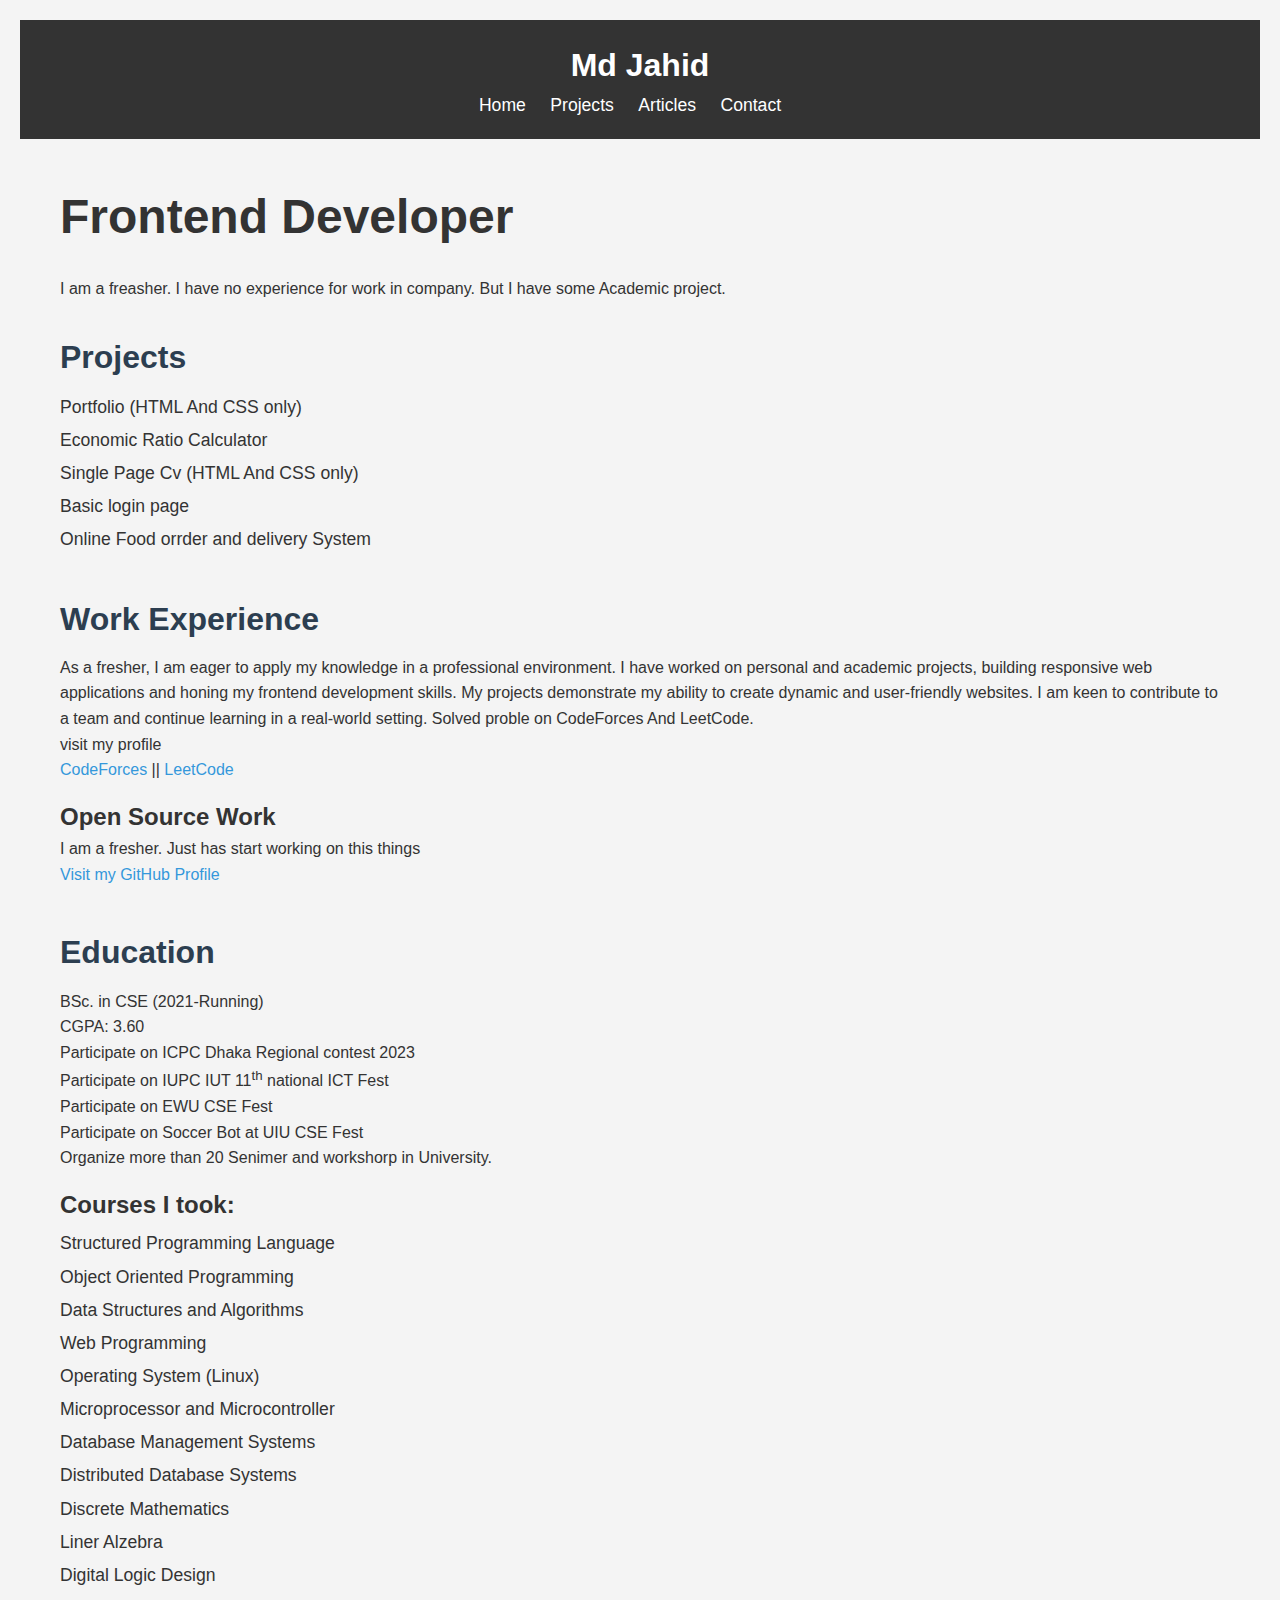
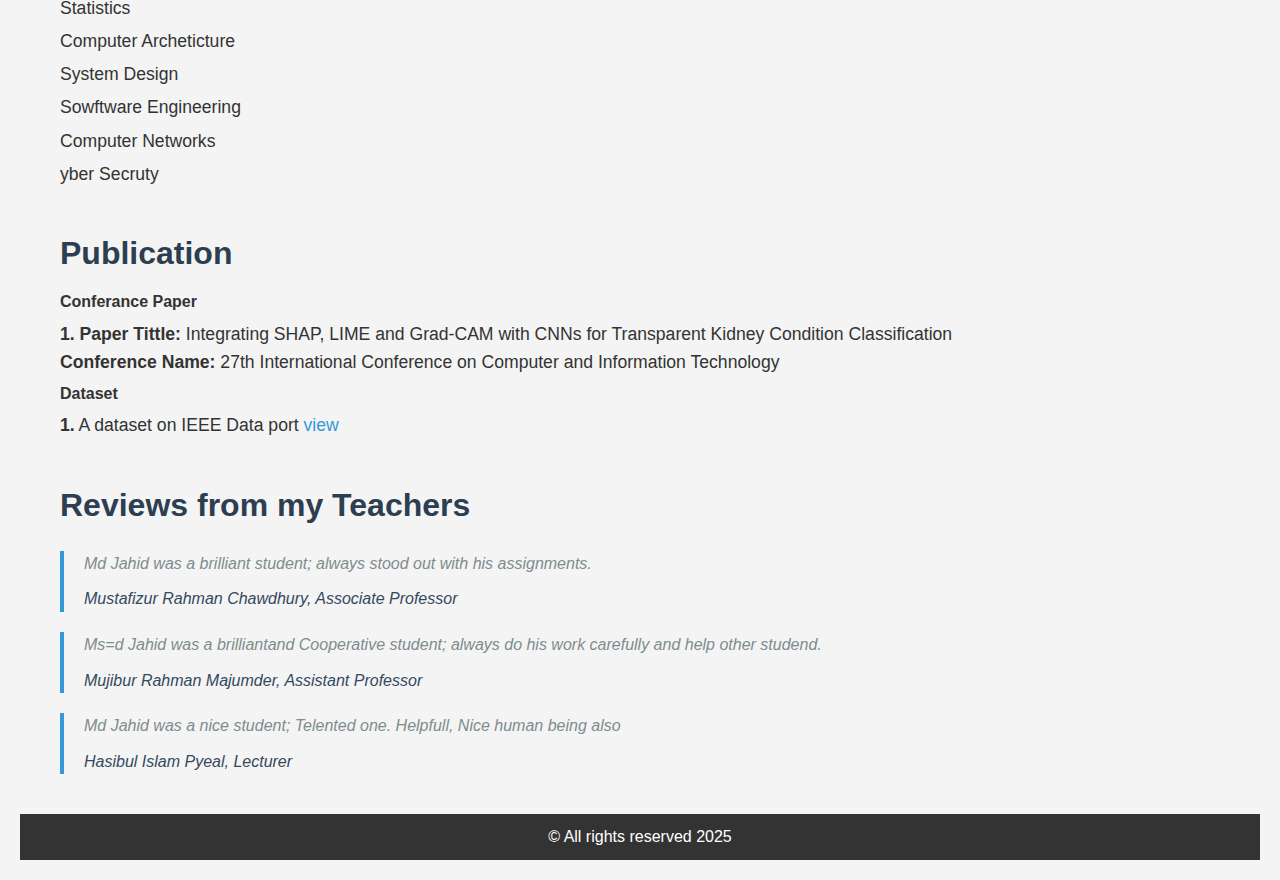
<file: Basic HTML Website/index.html>
<!DOCTYPE html>
<html lang="en">
<head>
    <meta charset="UTF-8">
    <meta name="viewport" content="width=device-width, initial-scale=1.0">
    <meta name="description" content="A simple HTML-only portfolio website">
    <meta name="keywords" content="HTML, Portfolio, Projects, Work Experience, Education">
    <meta name="author" content="Your Name">
    <title>Frontend Developer</title>
    <link rel="stylesheet" href="style.css">
</head>
<body>
    <header>
        <div>Md Jahid</div>
        <nav>
            <ul>
                <li><a href="index.html">Home</a></li>
                <li><a href="projects.html">Projects</a></li>
                <li><a href="articles.html">Articles</a></li>
                <li><a href="contact.html">Contact</a></li>
            </ul>
        </nav>
    </header>
    
    <main>
        <h1>Frontend Developer</h1>
        <p>I am a freasher.
            I have no experience for work in company.
            But I have some Academic project.
        </p>
        
        <section>
            <h2>Projects</h2>
            <ul>
                <li>Portfolio (HTML And CSS only)</li>
                <li>Economic Ratio Calculator</li>
                <li>Single Page Cv (HTML And CSS only)</li>
                <li>Basic login page</li>
                <li>Online Food orrder and delivery System</li>
            </ul>
        </section>
        
        <section>
            <h2>Work Experience</h2>
            
            <p> As a fresher, I am eager to apply my knowledge in a professional environment.
                I have worked on personal and academic projects, building responsive
                web applications and honing my frontend development skills.
                My projects demonstrate my ability to create dynamic and user-friendly websites.
                I am keen to contribute to a team and continue learning in a real-world setting.
                Solved proble on CodeForces And LeetCode. <br>
                visit my profile
            </p>
            <a href="https://codeforces.com/profile/jahid023">CodeForces</a> || 
            <a href="https://leetcode.com/u/jahid023/">LeetCode</a>
            
            <h3>Open Source Work</h3>
            <p>I am a fresher. Just has start working on this things</p>
            <a href="https://github.com/jahid023">Visit my GitHub Profile</a>
        </section>
        
        <section>
            <h2>Education</h2>
            <p>BSc. in CSE (2021-Running)</p>
            <p>CGPA: 3.60</p>
            <p>Participate on ICPC Dhaka Regional contest 2023</p>
            <p>Participate on IUPC IUT 11<sup>th</sup> national ICT Fest</p>
            <p>Participate on EWU CSE Fest</p>
            <p>Participate on Soccer Bot at UIU CSE Fest</p>
            <p>Organize more than 20 Senimer and workshorp in University.</p>
            <h3>Courses I took:</h3>
            <ul>
                <li>Structured Programming Language</li>
                <li>Object Oriented Programming</li>
                <li>Data Structures and Algorithms</li>
                <li>Web Programming</li>
                <li>Operating System (Linux)</li>
                <li>Microprocessor and Microcontroller</li>
                <li>Database Management Systems</li>
                <li>Distributed Database Systems</li>
                <li>Discrete Mathematics</li>
                <li>Liner Alzebra</li>
                <li>Digital Logic Design</li>
                <li>Statistics</li>
                <li>Computer Archeticture</li>
                <li>System Design</li>
                <li>Sowftware Engineering</li>
                <li>Computer Networks</li>
                <li>yber Secruty</li>
            </ul>
        </section>
        <Section>
            <h2>Publication</h2>
            <ul>
                <h4>Conferance Paper</h4>
                <li><p><b>1. Paper Tittle: </b>Integrating SHAP, LIME and Grad-CAM with CNNs for Transparent Kidney Condition Classification</p>
                    <p><b>Conference Name: </b>27th International Conference on Computer and Information Technology</p>
                </li>
                <h4>Dataset</h4>
                <li>
                    <p><b>1.</b> A dataset on IEEE Data port  <a href="https://lnkd.in/ex2MVCRR">view</a>
            </ul>
        </Section>
        <section>
            <h2>Reviews from my Teachers</h2>
            <div>
                <blockquote>
                    <p>Md Jahid was a brilliant student; always stood out with his assignments.</p>
                    <cite>Mustafizur Rahman Chawdhury, Associate Professor</cite>
                </blockquote>
                <blockquote>
                    <p>Ms=d Jahid was a brilliantand Cooperative student; always do his work carefully and help other studend.</p>
                    <cite>Mujibur Rahman Majumder, Assistant Professor</cite>
                </blockquote>
                <blockquote>
                    <p>Md Jahid was a nice student; Telented one. Helpfull, Nice human being also</p>
                    <cite>Hasibul Islam Pyeal, Lecturer</cite>
                </blockquote>
            </div>
        </section>
    </main>
    
    <footer>
        <p>&copy; All rights reserved 2025</p>
    </footer>
</body>
</html>
</file>
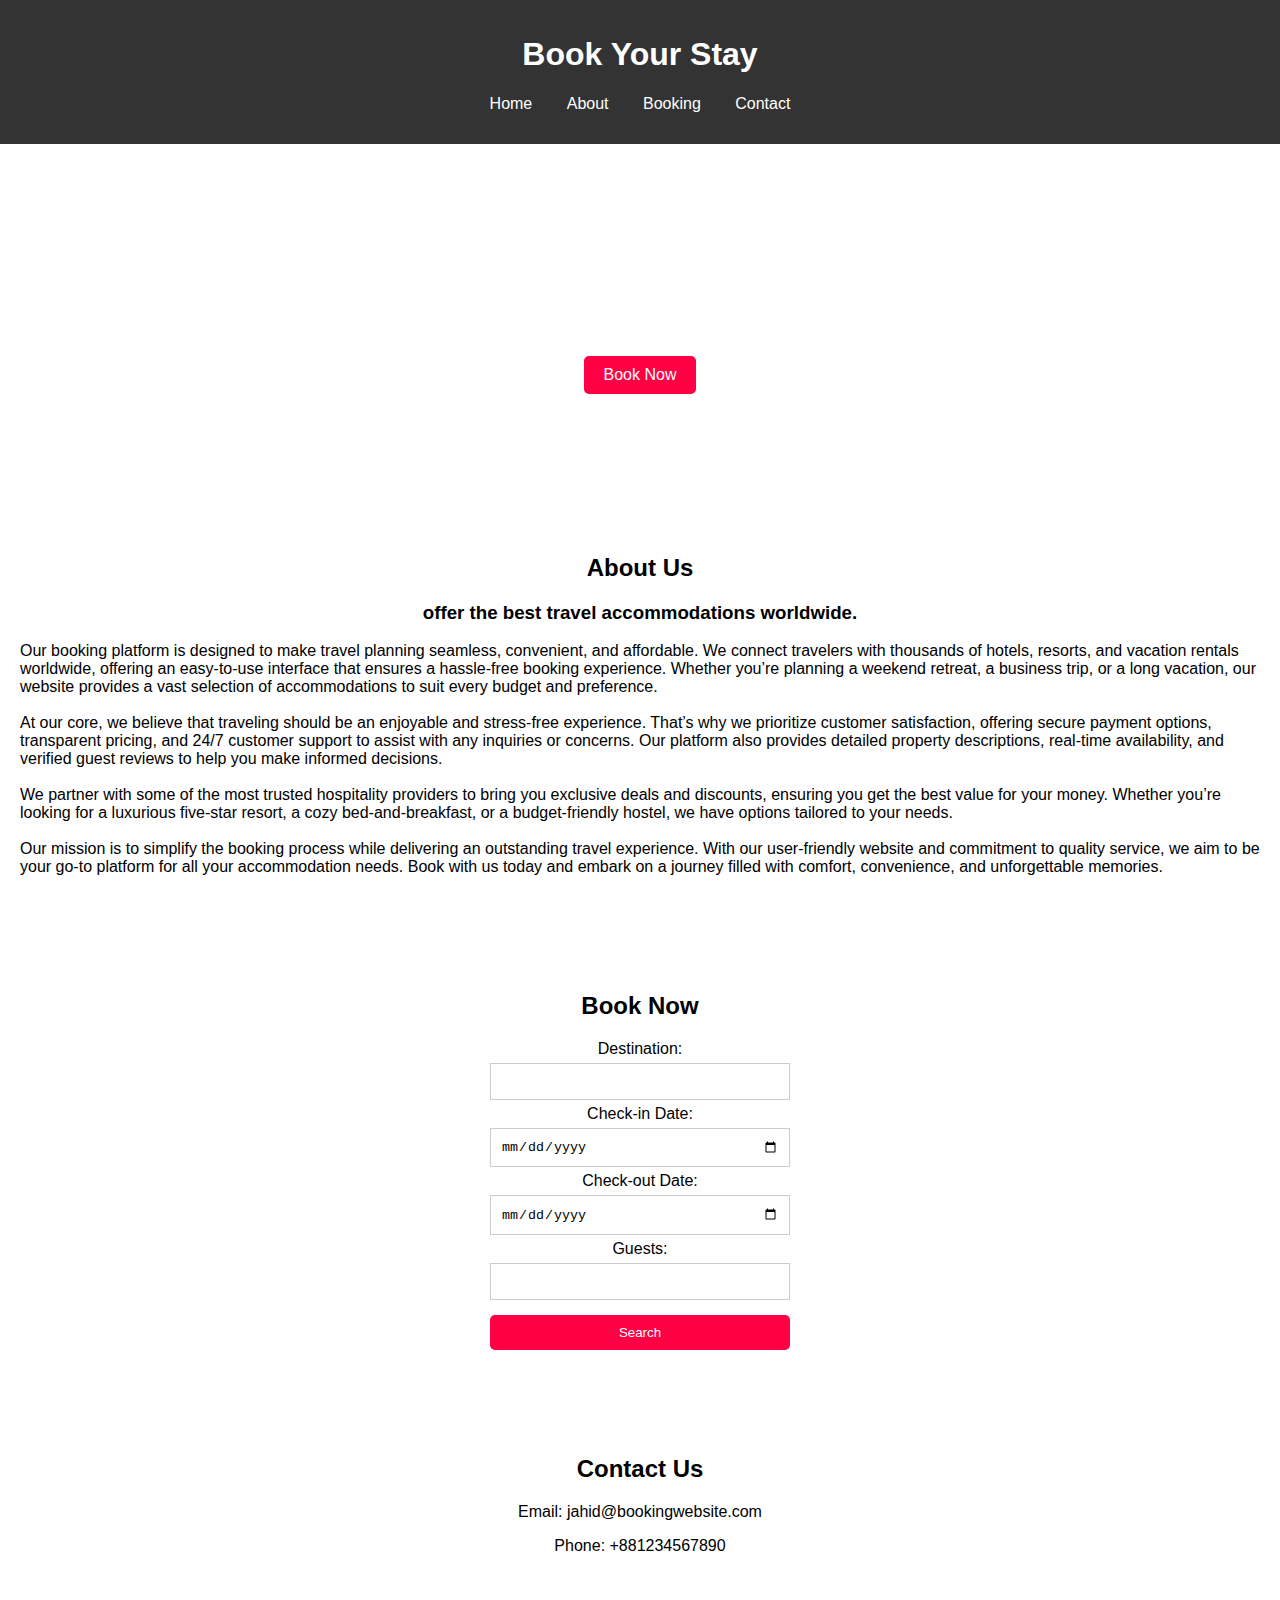
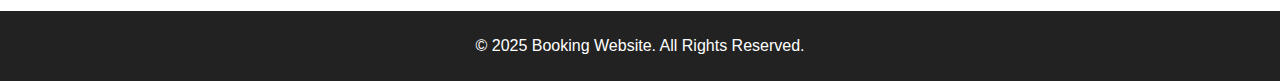
<file: Booking Website/index.html>
<!DOCTYPE html>
<html lang="en">
<head>
    <meta charset="UTF-8">
    <meta name="viewport" content="width=device-width, initial-scale=1.0">
    <title>Booking Website</title>
    <link rel="stylesheet" href="style.css">
</head>
<body>
    <header>
        <h1>Book Your Stay</h1>
        <nav>
            <ul>
                <li><a href="#home">Home</a></li>
                <li><a href="#about">About</a></li>
                <li><a href="#booking">Booking</a></li>
                <li><a href="#contact">Contact</a></li>
            </ul>
        </nav>
    </header>
    
    <section id="home" class="hero">
        <h2>Find Your Perfect Getaway</h2>
        <p>Book hotels, resorts, and more at the best prices.</p>
        <a href="#booking" class="btn">Book Now</a>
    </section>
    
    <section id="about" class="about">
        <h2>About Us</h2>
        <p><h3>offer the best travel accommodations worldwide.</h3></p>
        <P class="text">Our booking platform is designed to make travel planning seamless, convenient, and affordable. We connect travelers with 
            thousands of hotels, resorts, and vacation rentals worldwide, offering an easy-to-use interface that ensures a hassle-free 
            booking experience. Whether you’re planning a weekend retreat, a business trip, or a long vacation, our website provides a 
            vast selection of accommodations to suit every budget and preference.<br><br>
            At our core, we believe that traveling should be an enjoyable and stress-free experience. That’s why we prioritize customer 
            satisfaction, offering secure payment options, transparent pricing, and 24/7 customer support to assist with any inquiries 
            or concerns. Our platform also provides detailed property descriptions, real-time availability, and verified guest reviews 
            to help you make informed decisions.<br><br>
            We partner with some of the most trusted hospitality providers to bring you exclusive deals and discounts, ensuring you get 
            the best value for your money. Whether you’re looking for a luxurious five-star resort, a cozy bed-and-breakfast, or 
            a budget-friendly hostel, we have options tailored to your needs.<br><br>
            Our mission is to simplify the booking process while delivering an outstanding travel experience. With our user-friendly 
            website and commitment to quality service, we aim to be your go-to platform for all your accommodation needs. Book with us 
            today and embark on a journey filled with comfort, convenience, and unforgettable memories.</P>
    </section>
    
    <section id="booking" class="booking">
        <h2>Book Now</h2>
        <form>
            <label for="destination">Destination:</label>
            <input type="text" id="destination" name="destination" required>
            
            <label for="checkin">Check-in Date:</label>
            <input type="date" id="checkin" name="checkin" required>
            
            <label for="checkout">Check-out Date:</label>
            <input type="date" id="checkout" name="checkout" required>
            
            <label for="guests">Guests:</label>
            <input type="number" id="guests" name="guests" min="1" required>
            
            <button type="submit" class="btn">Search</button>
        </form>
    </section>
    
    <section id="contact" class="contact">
        <h2>Contact Us</h2>
        <p>Email: jahid@bookingwebsite.com</p>
        <p>Phone: +881234567890</p>
    </section>
    
    <footer>
        <p>&copy; 2025 Booking Website. All Rights Reserved.</p>
    </footer>
</body>
</html>
</file>
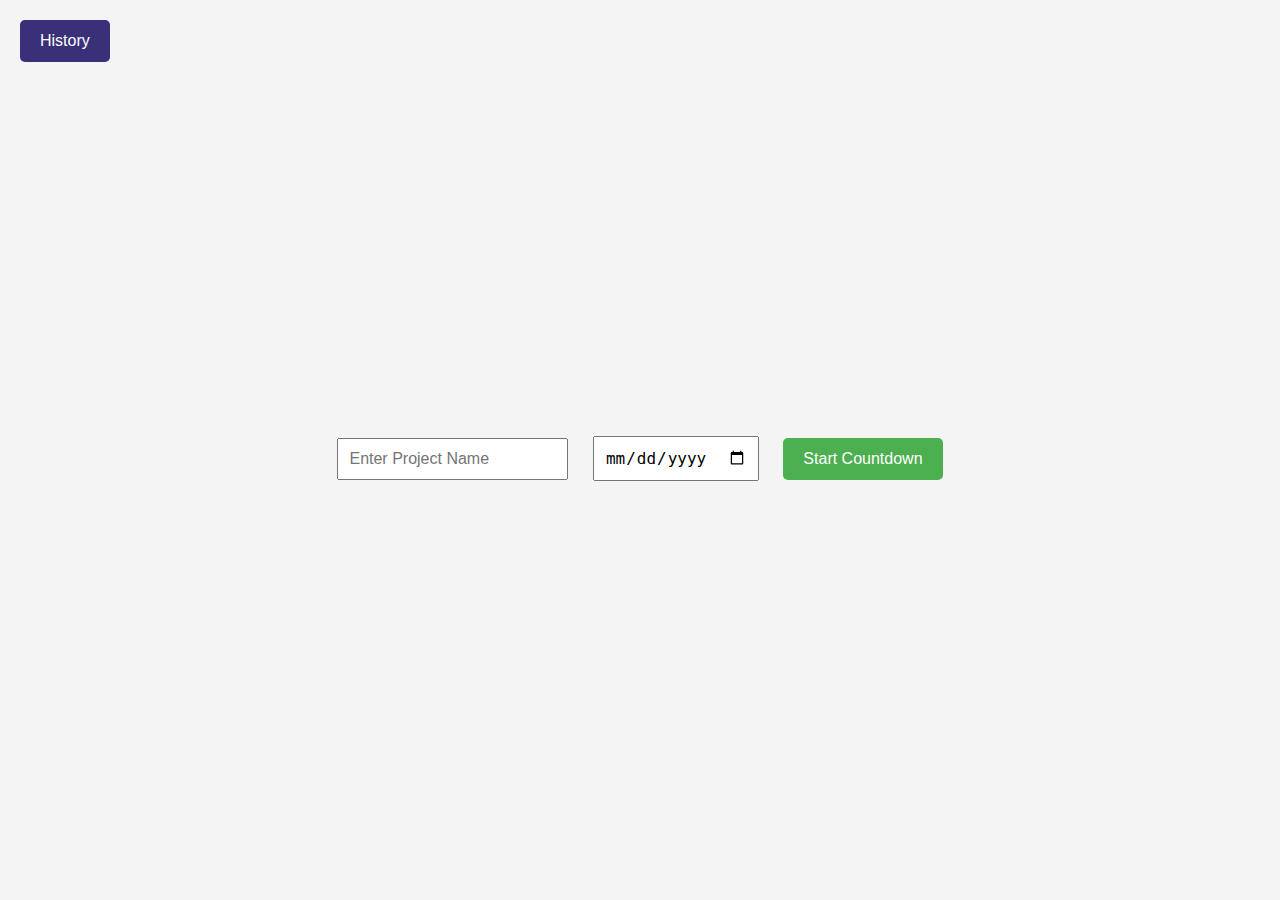
<file: Project Deadline countdown timer/index.html>
<!DOCTYPE html>
<html lang="en">
<head>
    <meta charset="UTF-8">
    <meta name="viewport" content="width=device-width, initial-scale=1.0">
    <title>Countdown Timer</title>
    <link rel="stylesheet" href="style.css">
</head>
<body>

    <button class="history-btn" onclick="showHistory()">History</button>

    <div class="countdown-container" id="mainPage">
        <ol id="projectList"></ol>
    </div>

    <div id="inputContainer">
        <input type="text" id="projectName" placeholder="Enter Project Name">
        <input type="date" id="deadlineInput">
        <button class="start-btn" onclick="addProject()">Start Countdown</button>
    </div>

    <div id="historyPage">
        <h2>History</h2>
        <pre id="historyList"></pre>
        <button class="back-btn" onclick="backToMain()">Back</button>
    </div>

    <script src="script.js"></script>
</body>
</html>
</file>
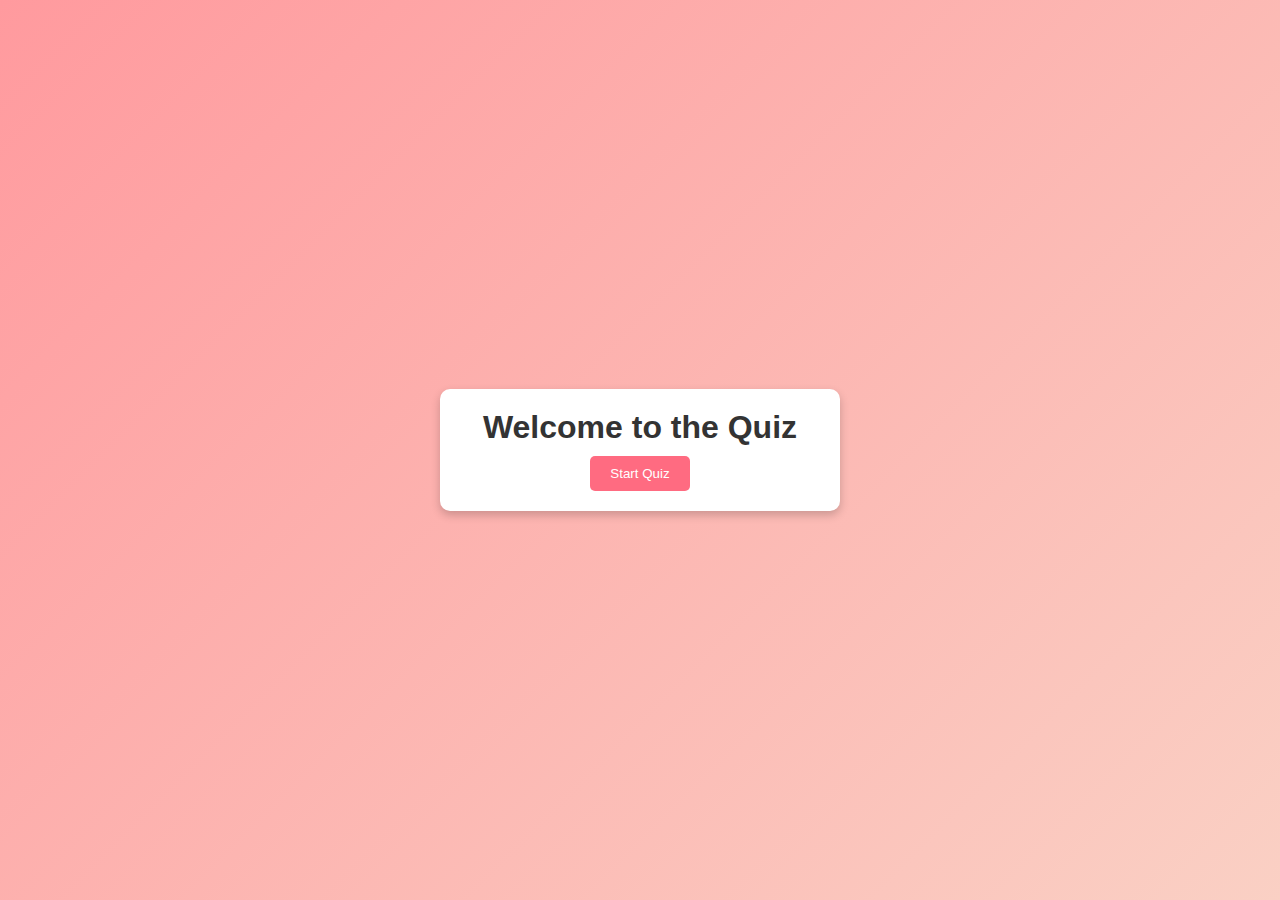
<file: Quiz Website/index.html>
<!DOCTYPE html>
<html lang="en">
<head>
    <meta charset="UTF-8">
    <meta name="viewport" content="width=device-width, initial-scale=1.0">
    <title>Animated Quiz</title>
    <link rel="stylesheet" href="style.css">
</head>
<body>
    <div class="container">
        <div id="start-screen" class="screen active">
            <h1>Welcome to the Quiz</h1>
            <button id="start-btn">Start Quiz</button>
        </div>
        <div id="quiz-screen" class="screen">
            <h2 id="question">Question will appear here</h2>
            <p id="timer">Time left: 30s</p>
            <div id="options">
                <button class="option">Option 1</button>
                <button class="option">Option 2</button>
                <button class="option">Option 3</button>
                <button class="option">Option 4</button>
            </div>
        </div>
        <div id="result-screen" class="screen">
            <h2>Quiz Completed!</h2>
            <p id="score">Your score: 0</p>
            <button id="restart-btn">Restart Quiz</button>
        </div>
    </div>
    <script src="script.js"></script>
</body>
</html>
</file>
<file: Booking Website/style.css>
body {
    font-family: Arial, sans-serif;
    margin: 0;
    padding: 0;
    text-align: center;
}
header {
    background: #333;
    color: white;
    padding: 15px 0;
}
nav ul {
    list-style: none;
    padding: 0;
}
nav ul li {
    display: inline;
    margin: 0 15px;
}
nav ul li a {
    color: white;
    text-decoration: none;
}
.hero {
    background: url('F:/pFgCV/Booking website/1.jpg') no-repeat center/cover;
    color: white;
    padding: 100px 20px;
}
.btn {
    display: inline-block;
    padding: 10px 20px;
    margin-top: 10px;
    background: #f04;
    color: white;
    text-decoration: none;
    border-radius: 5px;
}
section {
    padding: 40px 20px;
}
footer {
    background: #222;
    color: white;
    padding: 10px 0;
}
form {
    display: flex;
    flex-direction: column;
    max-width: 300px;
    margin: auto;
}
form input, form button {
    padding: 10px;
    margin: 5px 0;
    border: 1px solid #ccc;
}
form button {
    background: #f04;
    color: white;
    border: none;
    cursor: pointer;
}
.text {
    text-align: left;
}
</file>
<file: Project Deadline countdown timer/style.css>
body {
    font-family: Arial, sans-serif;
    display: flex;
    flex-direction: column;
    justify-content: center;
    align-items: center;
    height: 100vh;
    background-color: #f4f4f4;
    margin: 0;
}

.countdown-container {
    text-align: center;
    width: 100%;
    max-width: 500px;
}

.countdown {
    background: white;
    padding: 20px;
    border-radius: 10px;
    box-shadow: 0px 0px 10px rgba(0, 0, 0, 0.1);
    animation: fadeIn 1s ease-in-out;
    margin-top: 20px;
}

.countdown h1 {
    font-size: 24px;
    margin-bottom: 10px;
}

.timer-container {
    margin-top: 10px;
}

.timer {
    font-size: 30px;
    font-weight: bold;
    color: #333;
    display: block;
    margin-top: 10px;
}

input, button {
    padding: 10px;
    margin: 10px;
    font-size: 16px;
}

ol {
    text-align: left;
    padding: 0;
}

ol li {
    font-size: 24px;
    font-weight: bold;
}

.warning {
    color: orange;
    animation: pulse 1s infinite;
}

.danger {
    color: red;
    animation: shake 0.5s infinite alternate;
}

.remove-btn {
    padding: 10px 20px;
    background-color: #f44336 !important;
    color: white !important;
    border: none;
    border-radius: 5px;
    cursor: pointer;
    font-size: 16px;
    transition: all 0.3s ease;
}

.remove-btn:hover {
    background-color: #d32f2f !important;
    transform: scale(1.1);
    box-shadow: 0 0 10px rgba(0, 0, 0, 0.2);
}

@keyframes glow {
    0% { box-shadow: 0 0 10px rgba(0, 255, 0, 0.5); }
    50% { box-shadow: 0 0 20px rgba(0, 255, 0, 0.7); }
    100% { box-shadow: 0 0 10px rgba(0, 255, 0, 0.5); }
}

.glow {
    animation: glow 2s infinite alternate;
}

.history-btn {
    position: absolute;
    top: 10px;
    left: 10px;
    background-color: #393079;
    color: white;
    border: none;
    border-radius: 5px;
    padding: 12px 20px;
    cursor: pointer;
    font-size: 16px;
    transition: all 0.3s ease;
}

.history-btn:hover {
    background-color: #181860;
    transform: scale(1.1);
    box-shadow: 0 0 15px rgba(0, 0, 0, 0.2);
}

.start-btn {
    background-color: #4CAF50;
    color: white;
    border: none;
    border-radius: 5px;
    padding: 12px 20px;
    cursor: pointer;
    font-size: 16px;
    transition: all 0.3s ease;
}

.start-btn:hover {
    background-color: #45a049;
    transform: scale(1.1);
    box-shadow: 0 0 15px rgba(0, 0, 0, 0.2);
}

#historyPage {
    display: none;
    text-align: center;
}

.back-btn {
    margin-top: 20px;
    padding: 10px 20px;
    background-color: #f44336;
    color: white;
    border: none;
    border-radius: 5px;
    cursor: pointer;
    font-size: 16px;
}

.back-btn:hover {
    background-color: #d32f2f;
}

#inputContainer {
    display: block;
}

#historyPage #inputContainer {
    display: none;
}
</file>
<file: Quiz Website/style.css>
* {
    margin: 0;
    padding: 0;
    box-sizing: border-box;
    font-family: Arial, sans-serif;
}

body {
    background: linear-gradient(135deg, #ff9a9e, #fad0c4);
    height: 100vh;
    display: flex;
    justify-content: center;
    align-items: center;
}

.container {
    width: 400px;
    background: white;
    padding: 20px;
    border-radius: 10px;
    box-shadow: 0 4px 10px rgba(0, 0, 0, 0.2);
    text-align: center;
    animation: fadeIn 1s ease-in-out;
}

h1, h2 {
    color: #333;
}

.screen {
    display: none;
}

.screen.active {
    display: block;
    animation: slideIn 0.5s ease-in-out;
}

button {
    background: #ff6b81;
    color: white;
    border: none;
    padding: 10px 20px;
    margin-top: 10px;
    border-radius: 5px;
    cursor: pointer;
    transition: 0.3s;
}

button:hover {
    background: #e63946;
}

.option {
    display: block;
    width: 100%;
    margin: 5px 0;
    padding: 10px;
    background: #6c5ce7;
    border: none;
    color: white;
    cursor: pointer;
    transition: 0.3s;
}

.option:hover {
    background: #4b4df1;
}

@keyframes fadeIn {
    from { opacity: 0; }
    to { opacity: 1; }
}

@keyframes slideIn {
    from { transform: translateY(20px); opacity: 0; }
    to { transform: translateY(0); opacity: 1; }
}
</file>
<file: Basic HTML Website/style.css>
/* General Reset */
* {
    margin: 0;
    padding: 0;
    box-sizing: border-box;
}

/* Body */
body {
    font-family: Arial, sans-serif;
    background-color: #f4f4f4;
    color: #333;
    line-height: 1.6;
    padding: 20px;
}

/* Header */
header {
    background-color: #333;
    color: #fff;
    padding: 20px 0;
    text-align: center;
}

header div {
    font-size: 2rem;
    font-weight: bold;
}

nav ul {
    list-style: none;
    padding: 0;
}

nav ul li {
    display: inline;
    margin-right: 20px;
}

nav ul li a {
    color: #fff;
    text-decoration: none;
    font-size: 1.1rem;
}

nav ul li a:hover {
    text-decoration: underline;
}

/* Main Content */
main {
    max-width: 1200px;
    margin: 40px auto;
    padding: 0 20px;
}

h1 {
    font-size: 3rem;
    margin-bottom: 20px;
}

h2 {
    font-size: 2rem;
    margin-top: 30px;
    margin-bottom: 10px;
    color: #2c3e50;
}

h3 {
    font-size: 1.5rem;
    margin-top: 15px;
}

ul {
    list-style: none;
    padding: 0;
}

ul li {
    font-size: 1.1rem;
    margin: 5px 0;
}

section {
    margin-bottom: 40px;
}

/* Links */
a {
    color: #3498db;
    text-decoration: none;
}

a:hover {
    text-decoration: underline;
}

/* Blockquotes */
blockquote {
    border-left: 4px solid #3498db;
    margin: 20px 0;
    padding-left: 20px;
    font-style: italic;
    color: #7f8c8d;
}

blockquote cite {
    display: block;
    margin-top: 10px;
    font-size: 1rem;
    font-weight: normal;
    color: #34495e;
}

/* Footer */
footer {
    background-color: #333;
    color: #fff;
    text-align: center;
    padding: 10px 0;
    margin-top: 40px;
}

footer p {
    font-size: 1rem;
}

/* Media Queries (Responsive Design) */
@media screen and (max-width: 768px) {
    header div {
        font-size: 1.5rem;
    }

    nav ul li {
        display: block;
        margin-right: 0;
        margin-bottom: 10px;
    }

    h1 {
        font-size: 2.5rem;
    }

    h2 {
        font-size: 1.8rem;
    }

    h3 {
        font-size: 1.3rem;
    }
}
</file>
